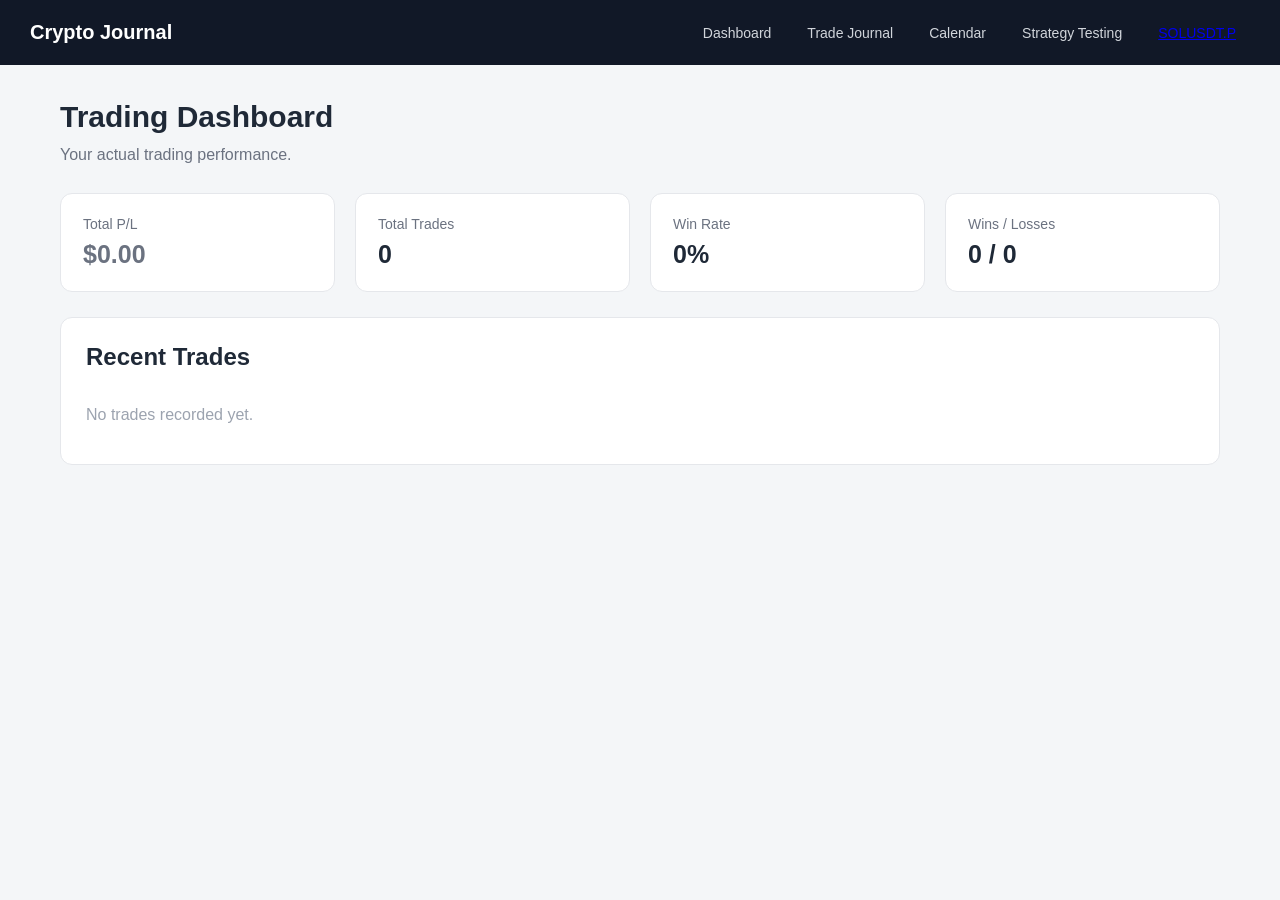
<file: index.html>
<!DOCTYPE html>
<html lang="en">

<head>
    <meta charset="UTF-8">
    <meta name="viewport" content="width=device-width, initial-scale=1.0">

    <title>Crypto Trading Journal</title>

    <link rel="stylesheet" href="style.css">
</head>

<body>


    <!-- ================= NAVIGATION ================= -->

    <nav class="navbar">

        <div class="logo">
            Crypto Journal
        </div>

        <div class="nav-links">

            <button onclick="showPage('dashboard')">
                Dashboard
            </button>

            <button onclick="showPage('journal')">
                Trade Journal
            </button>

            <button onclick="showPage('calendar')">
                Calendar
            </button>

            <button onclick="showPage('strategies')">
                Strategy Testing
            </button>

            <button><a href="https://www.tradingview.com/chart/yjT8eLgl/" target="_blank">
                SOLUSDT.P</a>
            </button>

        </div>

    </nav>



    <!-- ================= DASHBOARD ================= -->

    <section id="dashboard" class="page active">

        <div class="page-header">

            <h1>
                Trading Dashboard
            </h1>

            <p>
                Your actual trading performance.
            </p>

        </div>


        <div class="stats-grid">

            <div class="stat-card">

                <span>
                    Total P/L
                </span>

                <strong id="totalPnL">
                    $0.00
                </strong>

            </div>


            <div class="stat-card">

                <span>
                    Total Trades
                </span>

                <strong id="totalTrades">
                    0
                </strong>

            </div>


            <div class="stat-card">

                <span>
                    Win Rate
                </span>

                <strong id="winRate">
                    0%
                </strong>

            </div>


            <div class="stat-card">

                <span>
                    Wins / Losses
                </span>

                <strong id="winsLosses">
                    0 / 0
                </strong>

            </div>

        </div>


        <div class="card">

            <h2>
                Recent Trades
            </h2>

            <div id="recentTrades">

                <p class="empty">
                    No trades recorded yet.
                </p>

            </div>

        </div>

    </section>



    <!-- ================= TRADE JOURNAL ================= -->

    <section id="journal" class="page">

        <div class="page-header">

            <h1>
                Trade Journal
            </h1>

            <p>
                Record your actual trading profit or loss.
            </p>

        </div>


        <div class="card">

            <h2>
                Record Trade
            </h2>


            <form id="tradeForm">

                <div class="form-grid">


                    <div class="form-group">

                        <label>
                            Date
                        </label>

                        <input
                            type="date"
                            id="tradeDate"
                            required
                        >

                    </div>


                    <div class="form-group">

                        <label>
                            Crypto
                        </label>

                        <input
                            type="text"
                            id="crypto"
                            placeholder="SOL/USDT"
                            required
                        >

                    </div>


                    <div class="form-group">

                        <label>
                            Profit / Loss ($)
                        </label>

                        <input
                            type="number"
                            id="pnl"
                            step="0.01"
                            placeholder="2.50 or -1.00"
                            required
                        >

                    </div>


                    <div class="form-group full-width">

                        <label>
                            Notes (Optional)
                        </label>

                        <textarea
                            id="notes"
                            placeholder="What happened during the trade?"
                        ></textarea>

                    </div>

                </div>


                <button
                    class="primary-btn"
                    type="submit"
                >
                    Save Trade
                </button>

            </form>

        </div>



        <div class="card">

            <h2>
                Trade History
            </h2>

            <div id="tradeHistory"></div>

        </div>

    </section>



    <!-- ================= CALENDAR ================= -->

    <section id="calendar" class="page">

        <div class="page-header">

            <h1>
                Trading Calendar
            </h1>

            <p>
                See your daily actual trading performance.
            </p>

        </div>


        <div class="calendar-controls">

            <button onclick="changeMonth(-1)">
                ← Previous
            </button>

            <h2 id="calendarMonth">
                Month
            </h2>

            <button onclick="changeMonth(1)">
                Next →
            </button>

        </div>


        <div class="calendar-summary">

            <div>

                <span>
                    Monthly P/L
                </span>

                <strong id="monthlyPnL">
                    $0.00
                </strong>

            </div>


            <div>

                <span>
                    Trades
                </span>

                <strong id="monthlyTrades">
                    0
                </strong>

            </div>


            <div>

                <span>
                    Wins
                </span>

                <strong id="monthlyWins">
                    0
                </strong>

            </div>


            <div>

                <span>
                    Losses
                </span>

                <strong id="monthlyLosses">
                    0
                </strong>

            </div>

        </div>


        <div class="calendar">

            <div class="calendar-weekdays">

                <div>Sun</div>
                <div>Mon</div>
                <div>Tue</div>
                <div>Wed</div>
                <div>Thu</div>
                <div>Fri</div>
                <div>Sat</div>

            </div>


            <div
                id="calendarDays"
                class="calendar-days"
            ></div>

        </div>


        <div class="card">

            <h2 id="selectedDayTitle">
                Select a day
            </h2>

            <div id="selectedDayTrades">

                <p class="empty">
                    Click a day to view trades.
                </p>

            </div>

        </div>

    </section>



    <!-- ================= STRATEGY TESTING ================= -->

    <section id="strategies" class="page">

        <div class="page-header">

            <h1>
                Strategy Testing
            </h1>

            <p>
                Follow the strategy guide, take the trade,
                then record the actual result and Risk:Reward Ratio.
            </p>

        </div>


        <!-- STRATEGY TABS -->

        <div class="strategy-tabs">

            <button
                class="strategy-tab active"
                onclick="selectStrategy('liquidity')"
            >
                Liquidity Sweep
            </button>


            <button
                class="strategy-tab"
                onclick="selectStrategy('range')"
            >
                Range Breakout
            </button>


            <button
                class="strategy-tab"
                onclick="selectStrategy('failed')"
            >
                Failed Breakout
            </button>

        </div>


        <!-- STRATEGY CONTENT -->

        <div id="strategyContent"></div>


        <!-- ================= COMPARISON ================= -->

        <div class="comparison-section">

            <div class="comparison-header">

                <h2>
                    Strategy Comparison
                </h2>

                <p>
                    Compare the results of all three strategies
                    based on your collected test data.
                </p>

            </div>


            <div
                id="strategyComparison"
                class="comparison-table-container"
            ></div>

        </div>

    </section>



    <script src="script.js"></script>

</body>

</html>
</file>
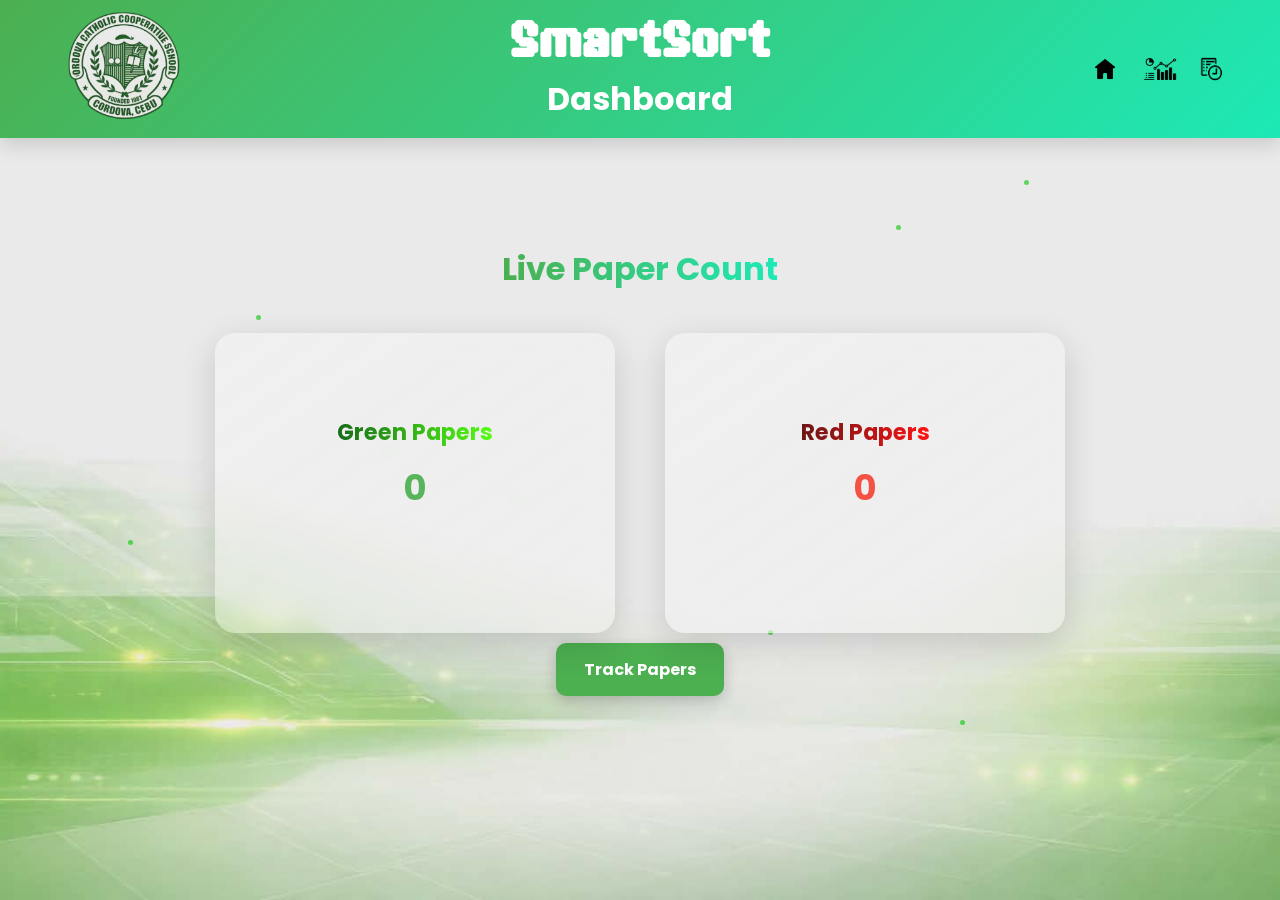
<file: dashboard.html>
<!doctype html>
<html lang="en">
  <head>
    <meta charset="UTF-8" />
    <meta name="viewport" content="width=device-width, initial-scale=1.0" />
    <title>SmartSort Dashboard</title>
    <link rel="stylesheet" href="styles.css" />
    <link
      href="https://fonts.googleapis.com/css2?family=Poppins:wght@600;700&family=Orbitron:wght@600&display=swap"
      rel="stylesheet"
    />
  </head>
  <body>
    <!-- PARTICLE BACKGROUND -->
    <div class="background-animation">
      <div class="particles">
        <div class="particle"></div>
        <div class="particle"></div>
        <div class="particle"></div>
        <div class="particle"></div>
        <div class="particle"></div>
        <div class="particle"></div>
        <div class="particle"></div>
        <div class="particle"></div>
        <div class="particle"></div>
        <div class="particle"></div>
      </div>
    </div>

    <!-- HEADER -->
    <header>
      <img src="/images/cs2.png" alt="School Logo" class="school-logo" />
      <h1 class="logo-text">SmartSort</h1>
      <h1>Dashboard</h1>

      <div class="icon-container">
        <a href="main.html" class="home-icon">
          <img src="/images/home2.png" alt="Home Icon" />
        </a>
        <a href="dashboard.html" class="dashboard-icon">
          <img src="/images/dashb.png" alt="Dashboard Icon" />
        </a>
        <a href="logbook.html" class="logbook-icon">
          <img src="/images/logbook.png" alt="Logbook Icon" />
        </a>
      </div>
    </header>

    <!-- DASHBOARD SECTION -->
    <section class="dashboard-section">
      <h2>Live Paper Count</h2>

      <div class="dashboard">
        <!-- GREEN PAPERS -->
        <div class="counter green-box">
          <h3 class="green">Green Papers</h3>
          <p id="green-count">0</p>
        </div>

        <!-- RED PAPERS -->
        <div class="counter red-box">
          <h3 class="red">Red Papers</h3>
          <p id="red-count">0</p>
        </div>
      </div>

      <a href="logbook.html" class="trackbtn" style="margin-top:10px;">Track Papers</a>
    </section>

    <!-- DASHBOARD SCRIPT -->
   <script>
const apiKey = "Y9GW02L7BBD18516";
const channelId = "3289768";

async function fetchCounts() {
  try {
    const response = await fetch(
      `https://api.thingspeak.com/channels/${channelId}/feeds.json?api_key=${apiKey}&results=100`
    );
    const data = await response.json();
    const feeds = data.feeds;

    // Count total number of papers in ThingSpeak
    let totalGreen = 0;
    let totalRed = 0;

    feeds.forEach(feed => {
      if (feed.field1 == "1") totalGreen++;
      if (feed.field2 == "1") totalRed++;
    });

    document.getElementById("green-count").textContent = totalGreen;
    document.getElementById("red-count").textContent = totalRed;
  } catch (err) {
    console.error("Error fetching data:", err);
  }
}

// Initial fetch & update every 5 seconds
fetchCounts();
setInterval(fetchCounts, 5000);
</script>
  </body>
</html>
</file>
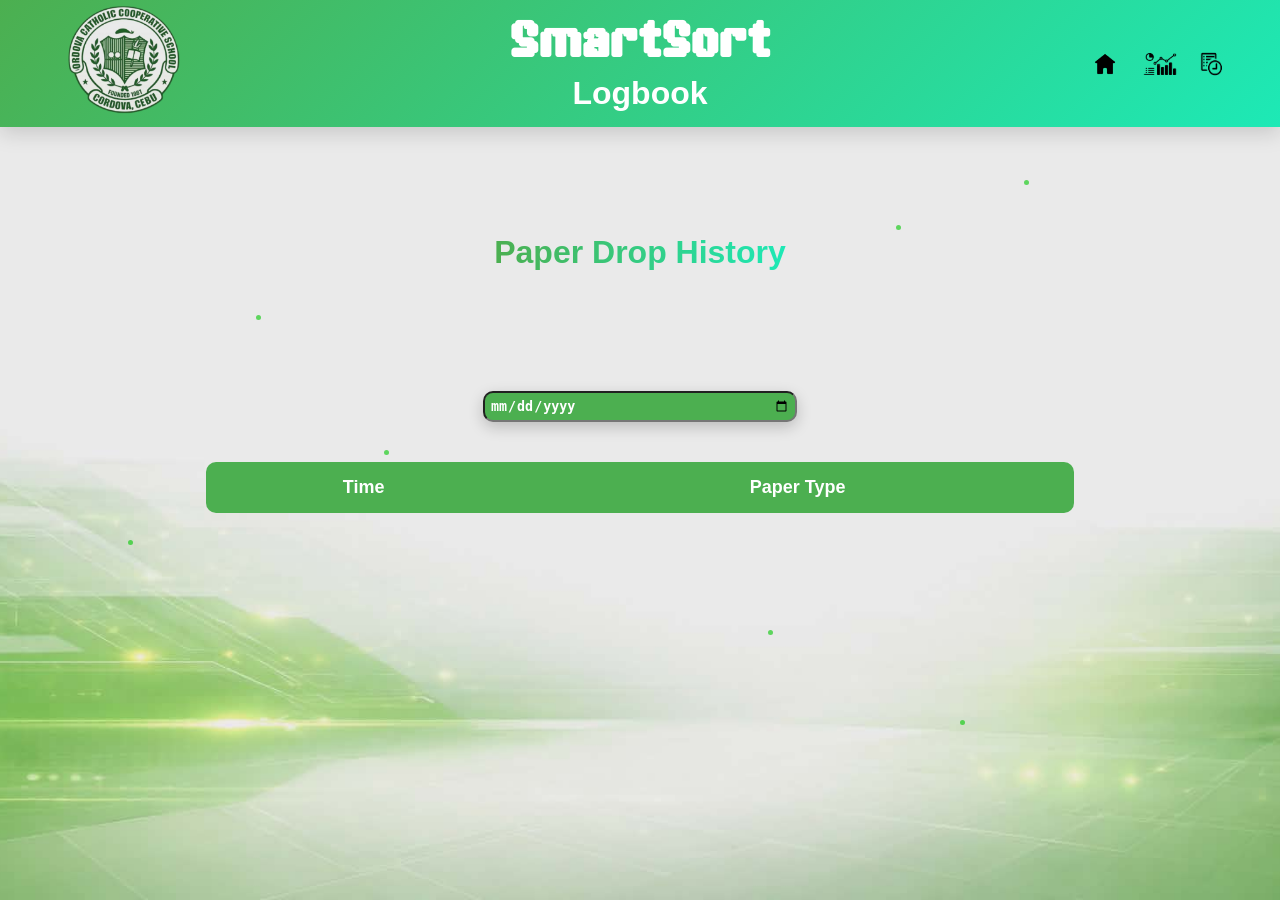
<file: logbook.html>
<!doctype html>
<html lang="en">
  <head>
    <meta charset="UTF-8" />
    <meta name="viewport" content="width=device-width, initial-scale=1.0" />
    <title>SmartSort Logbook</title>
    <link rel="stylesheet" href="styles.css" />
  </head>

  <body>
    <!-- Background particles -->
    <div class="background-animation">
      <div class="particles">
        <div class="particle"></div>
        <div class="particle"></div>
        <div class="particle"></div>
        <div class="particle"></div>
        <div class="particle"></div>
        <div class="particle"></div>
        <div class="particle"></div>
        <div class="particle"></div>
        <div class="particle"></div>
        <div class="particle"></div>
      </div>
    </div>

    <!-- Header -->
    <header>
      <img src="/images/cs2.png" alt="School Logo" class="school-logo" />
      <h1 class="logo-text">SmartSort</h1>
      <h1>Logbook</h1>

      <div class="icon-container">
        <a href="main.html" class="home-icon">
          <img src="/images/home2.png" alt="Home" />
        </a>
        <a href="dashboard.html" class="dashboard-icon">
          <img src="/images/dashb.png" alt="Dashboard" />
        </a>
        <a href="logbook.html" class="logbook-icon">
          <img src="/images/logbook.png" alt="Logbook" />
        </a>
      </div>
    </header>

    <!-- Logbook section -->
    <section class="dashboard-section">
      <h2>Paper Drop History</h2>

      <!-- Search Bar -->
      <input
        type="date"
        id="searchDate"
        class="trackbtn"
        style="width: 300px; margin-bottom: 40px; padding: 5px;"
      />

      <table class="log-table">
        <thead>
          <tr>
            <th>Time</th>
            <th>Paper Type</th>
          </tr>
        </thead>
        <tbody id="log-body"></tbody>
      </table>
    </section>

    <!-- Logbook Script -->
    <script>
      const apiKey = "Y9GW02L7BBD18516";
      const channelId = "3289768";

      let allLogs = []; // store all feeds locally

      async function loadLogbook() {
        try {
          const response = await fetch(
            `https://api.thingspeak.com/channels/${channelId}/feeds.json?api_key=${apiKey}&results=100`
          );
          const data = await response.json();
          allLogs = data.feeds.reverse(); // newest first
          displayLogs();
        } catch (error) {
          console.error("Error loading logbook:", error);
        }
      }

      // Display logs (filtered by search if any)
      function displayLogs() {
        const logBody = document.getElementById("log-body");
        const searchDate = document.getElementById("searchDate").value;
        logBody.innerHTML = "";

        allLogs.forEach(feed => {
          const feedTime = new Date(feed.created_at);
          const feedDateStr = feedTime.toLocaleDateString('en-CA'); // local YYYY-MM-DD

          // Filter by search date
          if (searchDate && feedDateStr !== searchDate) return;

          // GREEN papers
          if (feed.field1 == "1") {
            const tr = document.createElement("tr");
            tr.innerHTML = `<td>${feedTime.toLocaleString()}</td>
                            <td style="color:green; font-weight:bold;">GREEN</td>`;
            logBody.appendChild(tr);
          }

          // RED papers
          if (feed.field2 == "1") {
            const tr = document.createElement("tr");
            tr.innerHTML = `<td>${feedTime.toLocaleString()}</td>
                            <td style="color:red; font-weight:bold;">RED</td>`;
            logBody.appendChild(tr);
          }
        });
      }

      // Event listener for date search
      document.getElementById("searchDate").addEventListener("change", displayLogs);

      // Initial load & refresh every 5s
      loadLogbook();
      setInterval(loadLogbook, 5000);
    </script>
  </body>
</html>
</file>
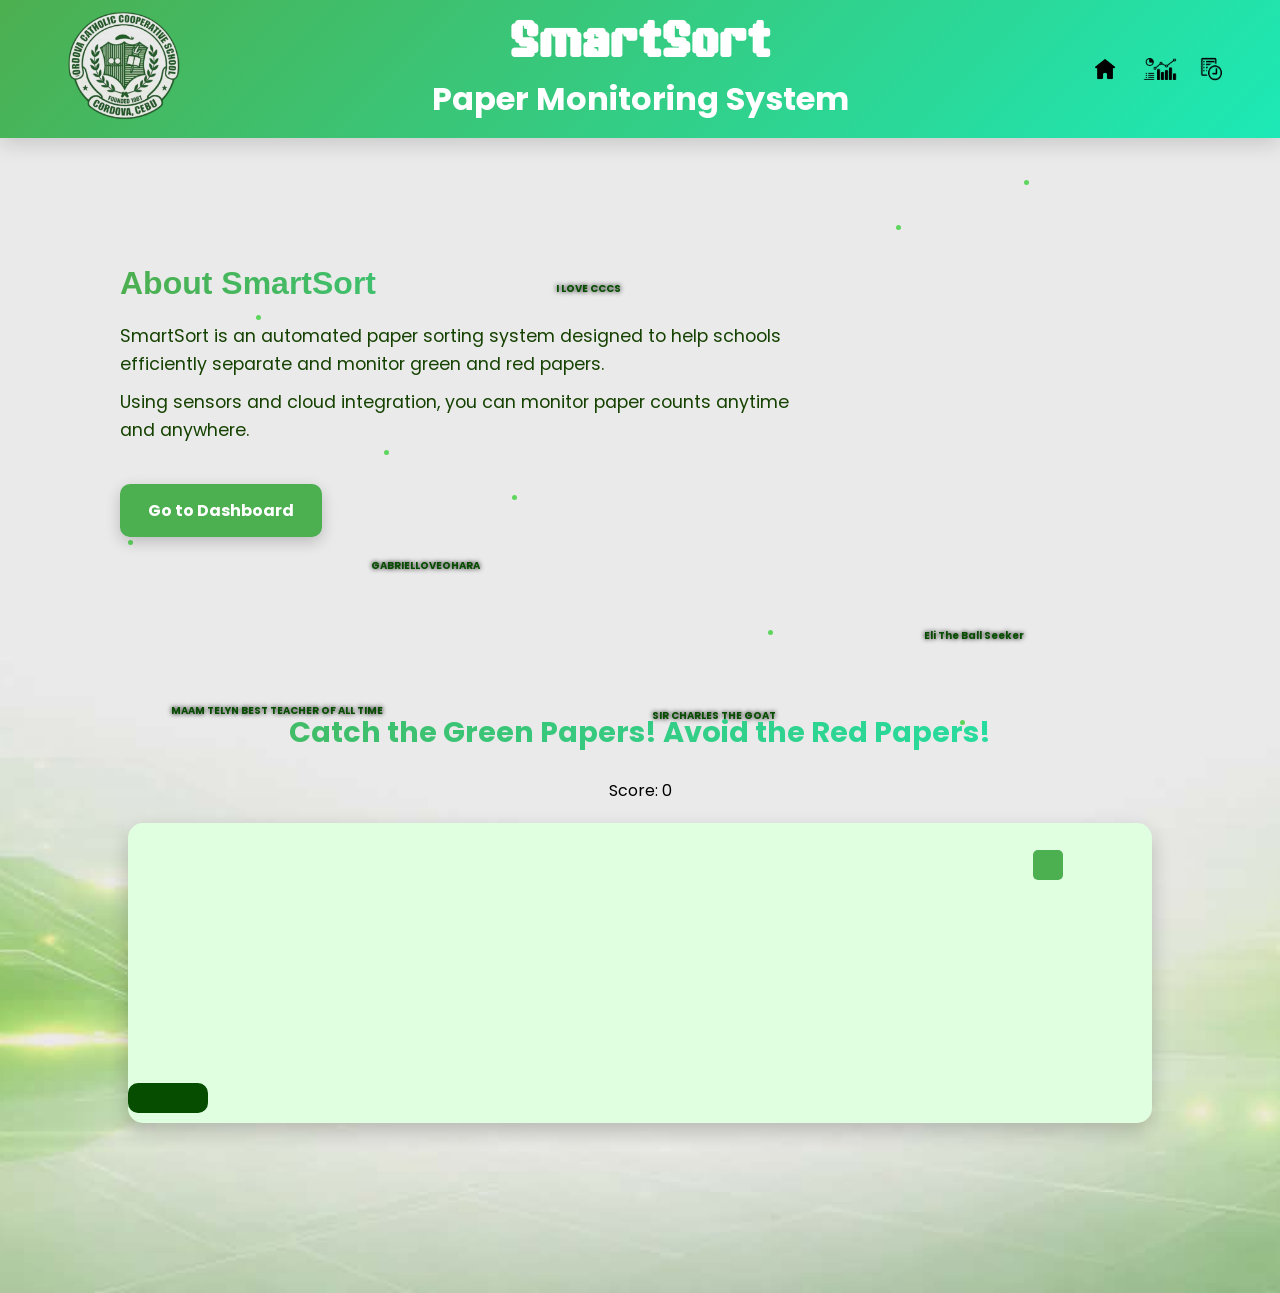
<file: main.html>
<!doctype html>
<html lang="en">
  <head>
    <meta charset="UTF-8" />
    <meta name="viewport" content="width=device-width, initial-scale=1.0" />
    <title>SmartSort System</title>
    <link rel="stylesheet" href="styles.css" />
    <link
      href="https://fonts.googleapis.com/css2?family=Poppins:wght@600;700&family=Orbitron:wght@600&display=swap"
      rel="stylesheet"
    />
  </head>
  <body>
    <!-- Background Animation -->
    <div class="background-animation">
      <div class="particles">
        <div class="particle"></div>
        <div class="particle"></div>
        <div class="particle"></div>
        <div class="particle"></div>
        <div class="particle"></div>
        <div class="particle"></div>
        <div class="particle"></div>
        <div class="particle"></div>
        <div class="particle"></div>
        <div class="particle"></div>
      </div>
      <div class="floating-words-container"></div>
    </div>

    <!-- Header -->
    <header>
      <img src="/images/cs2.png" alt="School Logo" class="school-logo" />
      <h1 class="logo-text">SmartSort</h1>
      <h1>Paper Monitoring System</h1>

      <div class="icon-container">
        <a href="main.html" class="home-icon">
          <img src="/images/home2.png" alt="Home Icon" />
        </a>
        <a href="dashboard.html" class="dashboard-icon">
          <img src="/images/dashb.png" alt="Dashboard Icon" />
        </a>
        <a href="logbook.html" class="logbook-icon">
          <img src="/images/logbook.png" alt="Logbook" />
        </a>
      </div>
    </header>

    <!-- Home Section -->
    <section class="home-section">
      <h2>About SmartSort</h2>
      <p>
        SmartSort is an automated paper sorting system designed to help schools
        efficiently separate and monitor green and red papers.
      </p>
      <p>
        Using sensors and cloud integration, you can monitor paper counts
        anytime and anywhere.
      </p>

      <a href="dashboard.html" class="btn">Go to Dashboard</a>
    </section>

    <!-- Mini Game Section -->
    <section id="game-section">
      <h2>Catch the Green Papers! Avoid the Red Papers!</h2>
      <p>Score: <span id="score">0</span></p>
      <div id="game-container">
        <div id="basket"></div>
      </div>
    </section>

    <script>
      // ===== FLOATING WORDS =====
      const words = [
        "GABRIELLOVEOHARA",
        "I LOVE CCCS",
        "MAAM TELYN BEST TEACHER OF ALL TIME",
        "SIR CHARLES THE GOAT",
        "Eli The Ball Seeker",
      ];

      const container = document.querySelector(".floating-words-container");

      function randomPosition(offset = 200) {
        return {
          x: Math.random() * (window.innerWidth - offset),
          y: 100 + Math.random() * (window.innerHeight - 200),
        };
      }

      words.forEach((wordText) => {
        const word = document.createElement("div");
        word.className = "floating-word";
        word.textContent = wordText;

        // initial position
        let pos = randomPosition();
        word.style.transform = `translate(${pos.x}px, ${pos.y}px)`;
        word.style.transition = "transform 10s linear"; // smooth movement
        container.appendChild(word);

        // move immediately
        function moveWord() {
          const newPos = randomPosition();
          word.style.transform = `translate(${newPos.x}px, ${newPos.y}px)`;
          setTimeout(moveWord, 1000);
        }
        requestAnimationFrame(moveWord);
      });

      // ===== MINI GAME =====
      const gameContainer = document.getElementById("game-container");
      const basket = document.getElementById("basket");
      const scoreDisplay = document.getElementById("score");
      let score = 0;

      // Move basket with mouse
      gameContainer.addEventListener("mousemove", (e) => {
        const rect = gameContainer.getBoundingClientRect();
        let x = e.clientX - rect.left - basket.offsetWidth / 2;
        x = Math.max(0, Math.min(x, rect.width - basket.offsetWidth));
        basket.style.left = x + "px";
      });

      function createPaper() {
        const paper = document.createElement("div");
        const colors = ["#4caf50", "#f44336"]; // green and red
        const color = colors[Math.floor(Math.random() * colors.length)];
        paper.style.background = color;
        paper.style.width = "30px";
        paper.style.height = "30px";
        paper.style.position = "absolute";
        paper.style.top = "0px";
        paper.style.left =
          Math.random() * (gameContainer.offsetWidth - 30) + "px";
        paper.style.borderRadius = "5px";
        gameContainer.appendChild(paper);

        let posY = 0;
        const speed = 2 + Math.random() * 2;

        function fall() {
          posY += speed;
          paper.style.top = posY + "px";

          const paperRect = paper.getBoundingClientRect();
          const basketRect = basket.getBoundingClientRect();

          // If paper hits basket
          if (
            paperRect.bottom >= basketRect.top &&
            paperRect.left < basketRect.right &&
            paperRect.right > basketRect.left
          ) {
            if (color === "#4caf50") {
              score++;
            } else {
              score = Math.max(0, score - 1); // deduct for red
            }
            scoreDisplay.textContent = score;
            paper.remove();
          } else if (posY > gameContainer.offsetHeight) {
            paper.remove();
          } else {
            requestAnimationFrame(fall);
          }
        }
        fall();
      }

      setInterval(createPaper, 1000);
    </script>
  </body>
</html>
</file>
<file: style.css>
* {
    box-sizing: border-box;
    margin: 0;
    padding: 0;
}


body {

    font-family:
        Arial,
        Helvetica,
        sans-serif;

    background: #f4f6f8;

    color: #1f2937;
}


/* ================= NAVBAR ================= */

.navbar {

    background: #111827;

    color: white;

    min-height: 65px;

    display: flex;

    align-items: center;

    justify-content: space-between;

    padding: 0 30px;

    position: sticky;

    top: 0;

    z-index: 100;
}


.logo {

    font-size: 20px;

    font-weight: bold;
}


.nav-links {

    display: flex;

    gap: 8px;
}


.nav-links button {

    background: transparent;

    border: none;

    color: #d1d5db;

    padding: 10px 14px;

    border-radius: 6px;

    cursor: pointer;

    font-size: 14px;
}


.nav-links button:hover {

    background: #374151;

    color: white;
}



/* ================= PAGES ================= */

.page {

    display: none;

    max-width: 1200px;

    margin: auto;

    padding: 35px 20px;
}


.page.active {

    display: block;
}


.page-header {

    margin-bottom: 25px;
}


.page-header h1 {

    font-size: 30px;

    margin-bottom: 8px;
}


.page-header p {

    color: #6b7280;

    line-height: 1.6;
}



/* ================= CARDS ================= */

.card {

    background: white;

    border-radius: 12px;

    padding: 25px;

    margin-bottom: 25px;

    border: 1px solid #e5e7eb;
}


.card h2 {

    margin-bottom: 20px;
}



/* ================= DASHBOARD ================= */

.stats-grid {

    display: grid;

    grid-template-columns:
        repeat(4, 1fr);

    gap: 20px;

    margin-bottom: 25px;
}


.stat-card {

    background: white;

    border: 1px solid #e5e7eb;

    border-radius: 12px;

    padding: 22px;
}


.stat-card span {

    display: block;

    color: #6b7280;

    font-size: 14px;

    margin-bottom: 8px;
}


.stat-card strong {

    font-size: 25px;
}



/* ================= FORM ================= */

.form-grid {

    display: grid;

    grid-template-columns:
        repeat(2, 1fr);

    gap: 20px;
}


.form-group {

    display: flex;

    flex-direction: column;

    gap: 7px;
}


.full-width {

    grid-column: 1 / -1;
}


label {

    font-size: 14px;

    font-weight: bold;
}


input,
textarea {

    width: 100%;

    padding: 12px;

    border: 1px solid #d1d5db;

    border-radius: 7px;

    font-size: 14px;
}


textarea {

    min-height: 100px;

    resize: vertical;
}


input:focus,
textarea:focus {

    outline: none;

    border-color: #4b5563;
}



/* ================= BUTTON ================= */

.primary-btn {

    margin-top: 20px;

    padding: 12px 20px;

    border: none;

    border-radius: 7px;

    background: #111827;

    color: white;

    cursor: pointer;

    font-weight: bold;
}


.primary-btn:hover {

    background: #374151;
}



/* ================= TRADES ================= */

.trade-item {

    border-bottom: 1px solid #e5e7eb;

    padding: 15px 0;

    display: flex;

    justify-content: space-between;

    align-items: center;
}


.trade-item:last-child {

    border-bottom: none;
}


.trade-info strong {

    display: block;

    margin-bottom: 5px;
}


.trade-info small {

    color: #6b7280;
}


.profit {

    color: #15803d;

    font-weight: bold;
}


.loss {

    color: #dc2626;

    font-weight: bold;
}


.break-even {

    color: #6b7280;

    font-weight: bold;
}


.empty {

    color: #9ca3af;

    padding: 15px 0;
}



/* ================= CALENDAR ================= */

.calendar-controls {

    display: flex;

    align-items: center;

    justify-content: space-between;

    margin-bottom: 20px;
}


.calendar-controls button {

    border: none;

    background: #111827;

    color: white;

    padding: 10px 15px;

    border-radius: 6px;

    cursor: pointer;
}


.calendar-summary {

    display: grid;

    grid-template-columns:
        repeat(4, 1fr);

    gap: 15px;

    margin-bottom: 20px;
}


.calendar-summary div {

    background: white;

    border: 1px solid #e5e7eb;

    border-radius: 10px;

    padding: 18px;
}


.calendar-summary span {

    display: block;

    font-size: 13px;

    color: #6b7280;

    margin-bottom: 5px;
}


.calendar-summary strong {

    font-size: 20px;
}


.calendar {

    background: white;

    border: 1px solid #e5e7eb;

    border-radius: 12px;

    overflow: hidden;

    margin-bottom: 25px;
}


.calendar-weekdays,
.calendar-days {

    display: grid;

    grid-template-columns:
        repeat(7, 1fr);
}


.calendar-weekdays div {

    padding: 15px;

    text-align: center;

    font-weight: bold;

    background: #f9fafb;

    border-bottom: 1px solid #e5e7eb;
}


.calendar-day {

    min-height: 100px;

    padding: 10px;

    border-right: 1px solid #e5e7eb;

    border-bottom: 1px solid #e5e7eb;

    cursor: pointer;
}


.calendar-day:hover {

    background: #f9fafb;
}


.calendar-day-number {

    font-weight: bold;
}


.day-pnl {

    margin-top: 10px;

    font-size: 13px;

    font-weight: bold;
}


.day-trades {

    margin-top: 4px;

    font-size: 11px;

    color: #6b7280;
}



/* ================= STRATEGY TABS ================= */

.strategy-tabs {

    display: grid;

    grid-template-columns:
        repeat(3, 1fr);

    gap: 10px;

    margin-bottom: 25px;
}


.strategy-tab {

    border: 1px solid #d1d5db;

    background: white;

    padding: 15px;

    border-radius: 8px;

    cursor: pointer;

    font-weight: bold;
}


.strategy-tab:hover {

    background: #f3f4f6;
}


.strategy-tab.active {

    background: #111827;

    color: white;

    border-color: #111827;
}



/* ================= STRATEGY HEADER ================= */

.strategy-header {

    background: #111827;

    color: white;

    padding: 30px;

    border-radius: 12px;

    margin-bottom: 20px;
}


.strategy-header h2 {

    margin-bottom: 10px;

    font-size: 25px;
}


.strategy-header p {

    color: #d1d5db;

    line-height: 1.7;
}



/* ================= STRATEGY STATS ================= */

.strategy-stats {

    display: grid;

    grid-template-columns:
        repeat(6, 1fr);

    gap: 12px;

    margin-bottom: 20px;
}


.strategy-stat {

    background: white;

    border: 1px solid #e5e7eb;

    border-radius: 10px;

    padding: 18px;
}


.strategy-stat span {

    display: block;

    color: #6b7280;

    font-size: 12px;

    margin-bottom: 6px;
}


.strategy-stat strong {

    font-size: 20px;
}



/* ================= QUICK FLOW ================= */

.quick-flow {

    background: white;

    border: 1px solid #e5e7eb;

    border-radius: 12px;

    padding: 25px;

    margin-bottom: 20px;
}


.quick-flow h3 {

    margin-bottom: 15px;
}


.flow {

    font-weight: bold;

    line-height: 2;

    color: #374151;
}



/* ================= GUIDE ================= */

.guide-step {

    background: white;

    border: 1px solid #e5e7eb;

    border-radius: 10px;

    padding: 25px;

    margin-bottom: 15px;
}


.guide-step h3 {

    display: flex;

    align-items: center;

    margin-bottom: 15px;
}


.step-number {

    display: inline-flex;

    align-items: center;

    justify-content: center;

    width: 35px;

    height: 35px;

    border-radius: 50%;

    background: #111827;

    color: white;

    font-weight: bold;

    margin-right: 10px;

    flex-shrink: 0;
}


.guide-step p {

    line-height: 1.7;

    color: #4b5563;

    margin-bottom: 12px;
}


.guide-step ul {

    margin-left: 25px;

    color: #4b5563;

    line-height: 1.8;
}


.guide-step li {

    margin-bottom: 4px;
}


.tip-box {

    background: #f9fafb;

    border-left: 4px solid #111827;

    padding: 15px 18px;

    margin-top: 15px;

    line-height: 1.6;
}



/* ================= RESULT ================= */

.result-card {

    background: white;

    border: 1px solid #e5e7eb;

    border-radius: 12px;

    padding: 25px;

    margin-top: 20px;

    margin-bottom: 25px;
}


.result-card p {

    color: #6b7280;

    line-height: 1.6;
}


.result-form {

    display: grid;

    grid-template-columns: 1fr 1fr;

    gap: 15px;

    margin-top: 20px;
}


.result-form label {

    display: block;

    margin-bottom: 7px;
}


.result-form input {

    width: 100%;
}


.ratio-help {

    font-size: 13px;

    color: #6b7280;

    margin-top: 5px;
}


.result-buttons {

    display: flex;

    gap: 10px;

    margin-top: 15px;
}


.result-buttons button {

    flex: 1;

    padding: 13px;

    border: none;

    border-radius: 7px;

    cursor: pointer;

    font-weight: bold;
}


.win-btn {

    background: #dcfce7;

    color: #166534;
}


.loss-btn {

    background: #fee2e2;

    color: #991b1b;
}


.result-buttons button:hover {

    filter: brightness(0.95);
}



/* ================= STRATEGY HISTORY ================= */

.strategy-history {

    margin-top: 10px;
}


.history-result {

    font-weight: bold;
}


.history-r {

    font-weight: bold;

    font-size: 15px;
}



/* ================= COMPARISON ================= */

.comparison-section {

    margin-top: 35px;

    background: white;

    border: 1px solid #e5e7eb;

    border-radius: 12px;

    padding: 25px;
}


.comparison-header {

    margin-bottom: 20px;
}


.comparison-header h2 {

    margin-bottom: 7px;
}


.comparison-header p {

    color: #6b7280;

    line-height: 1.6;
}


.comparison-table-container {

    overflow-x: auto;
}


.comparison-table {

    width: 100%;

    border-collapse: collapse;

    min-width: 800px;
}


.comparison-table th,
.comparison-table td {

    padding: 14px;

    border-bottom: 1px solid #e5e7eb;

    text-align: left;
}


.comparison-table th {

    background: #f9fafb;

    font-size: 13px;
}


.comparison-table td {

    font-size: 14px;
}


.positive-r {

    color: #15803d;

    font-weight: bold;
}


.negative-r {

    color: #dc2626;

    font-weight: bold;
}


.neutral-r {

    color: #6b7280;

    font-weight: bold;
}



/* ================= RESPONSIVE ================= */

@media (max-width: 900px) {

    .strategy-stats {

        grid-template-columns:
            repeat(3, 1fr);
    }

}


@media (max-width: 800px) {

    .navbar {

        flex-direction: column;

        gap: 10px;

        padding: 15px;
    }


    .nav-links {

        flex-wrap: wrap;

        justify-content: center;
    }


    .stats-grid,
    .calendar-summary {

        grid-template-columns:
            repeat(2, 1fr);
    }


    .form-grid {

        grid-template-columns: 1fr;
    }


    .full-width {

        grid-column: auto;
    }


    .strategy-tabs {

        grid-template-columns: 1fr;
    }


    .result-form {

        grid-template-columns: 1fr;
    }

}


@media (max-width: 500px) {

    .stats-grid,
    .calendar-summary,
    .strategy-stats {

        grid-template-columns: 1fr;
    }


    .calendar-weekdays div {

        font-size: 11px;

        padding: 10px 3px;
    }


    .calendar-day {

        min-height: 65px;

        padding: 6px;
    }

}
</file>
<file: styles.css>
@import url("https://fonts.googleapis.com/css2?family=Orbitron:wght@500;700&display=swap");

/* ===== BODY & BACKGROUND ===== */
body {
  margin: 0;
  font-family: "Poppins", sans-serif;
  min-height: 100vh;
  background: url("/images/weeb.png") no-repeat center center;
  background-size: cover;
  position: relative;
  overflow-x: hidden;
}

@font-face {
  font-family: "Techy";
  src: url("/fonts/Game\ Paused\ DEMO.otf") format("opentype");
}

.logo-text {
  font-family: "Techy";
  font-size: 50px;
  letter-spacing: 1px;
}
.background-animation {
  position: fixed;
  width: 100%;
  height: 100%;
  top: 0;
  left: 0;
  z-index: -1;
  pointer-events: none;
  overflow: hidden;
}

/* ===== PARTICLES ===== */
.particles {
  position: absolute;
  width: 100%;
  height: 100%;
}

.particle {
  position: absolute;
  width: 5px;
  height: 5px;
  background: rgba(0, 200, 0, 0.6);
  border-radius: 50%;
  animation: moveParticle 15s linear infinite;
}

/* Random positions & durations */
.particles .particle:nth-child(1) {
  top: 5%;
  left: 10%;
  animation-duration: 12s;
}
.particles .particle:nth-child(2) {
  top: 20%;
  left: 80%;
  animation-duration: 18s;
}
.particles .particle:nth-child(3) {
  top: 50%;
  left: 30%;
  animation-duration: 14s;
}
.particles .particle:nth-child(4) {
  top: 70%;
  left: 60%;
  animation-duration: 20s;
}
.particles .particle:nth-child(5) {
  top: 10%;
  left: 50%;
  animation-duration: 16s;
}
.particles .particle:nth-child(6) {
  top: 35%;
  left: 20%;
  animation-duration: 13s;
}
.particles .particle:nth-child(7) {
  top: 60%;
  left: 10%;
  animation-duration: 19s;
}
.particles .particle:nth-child(8) {
  top: 80%;
  left: 75%;
  animation-duration: 17s;
}
.particles .particle:nth-child(9) {
  top: 25%;
  left: 70%;
  animation-duration: 15s;
}
.particles .particle:nth-child(10) {
  top: 55%;
  left: 40%;
  animation-duration: 21s;
}

@keyframes moveParticle {
  0% {
    transform: translate(0px, 0px) scale(1);
    opacity: 1;
  }
  25% {
    transform: translate(80px, -50px) scale(1.2);
    opacity: 0.7;
  }
  50% {
    transform: translate(-60px, 30px) scale(0.8);
    opacity: 0.5;
  }
  75% {
    transform: translate(40px, 60px) scale(1);
    opacity: 0.7;
  }
  100% {
    transform: translate(0px, 0px) scale(1);
    opacity: 1;
  }
}

GAME STYLES ================= */ #game-container {
  position: relative;
  width: 80%;
  height: 300px;
  margin: 20px auto;
  background: #e0ffe0;
  border-radius: 15px;
  overflow: hidden;
}
#basket {
  position: absolute;
  bottom: 10px;
  width: 80px;
  height: 30px;
  background: #064d00;
  border-radius: 10px;
}

/* ===== HEADER ===== */
header {
  background: linear-gradient(135deg, #4caf50, #1de9b6);
  padding: 10px;
  position: relative;
  text-align: center;
  color: #ffffff;
  box-shadow: 0 6px 20px rgba(0, 0, 0, 0.15);
}

h1 {
  margin: 5px 0;
}

/* Logo */
.school-logo {
  height: 145px;
  width: 145px;
  border-radius: 50%;
  object-fit: cover;
  position: absolute;
  left: 50px;
  top: 55%;
  transform: translateY(-50%);
}

/* ICON CONTAINER */
.icon-container {
  position: absolute;
  right: 50px;
  top: 50%;
  transform: translateY(-50%);
  display: flex;
  align-items: center;
}

/* LINKS */
.icon-container a {
  display: flex;
  border: none;
  background: none;
  cursor: pointer;
}

/* INDIVIDUAL ICON SIZES & SPACING */
.home-icon img {
  width: 40px;
  height: 40px;
  margin-right: 10px; /* space after home icon */
}

.dashboard-icon img {
  width: 50px;
  height: 50px;
  margin-right: 15px; /* space after dashboard icon */
}

.logbook-icon img {
  width: 30px;
  height: 30px;
}

/* HOVER EFFECT (matches .btn, no background box) */
.icon-container a img {
  transition:
    0.3s ease,
    box-shadow 0.3s ease,
    transform 0.3s ease;
}

.icon-container a img:hover {
  transform: scale(1.5);
}
/* ===== HOME SECTION ===== */
.home-section {
  padding: 100px 80px;
  text-align: left; /* aligns text to the left */
  color: rgb(21, 66, 0);
  max-width: 900px; /* prevents text from stretching too wide */
}

.home-section h2 {
  font-size: 2em;
  margin-bottom: 20px;
  font-family: "Segoe UI", Tahoma, Geneva, Verdana, sans-serif;
}

.home-section p {
  max-width: 700px;
  margin: 10px 0; /* removes center alignment */
  font-size: 1.1em;
  line-height: 1.6;
}

.home-section {
  padding-left: 120px;
}
/* ===== BUTTONS ===== */
.btn {
  display: inline-block;
  margin-top: 30px;
  padding: 14px 28px;
  background: #4caf50;
  color: white;
  border-radius: 10px;
  text-decoration: none;
  font-weight: bold;
  box-shadow: 0 5px 15px rgba(0, 0, 0, 0.2);
  transition:
    0.3s ease,
    box-shadow 0.3s ease;
}

.btn:hover {
  background: #38a169;
  box-shadow: 0 8px 30px rgba(0, 0, 0, 0.4);
  transform: scale(1.05);
}

.trackbtn {
  display: inline-block;
  margin-top: 80px;
  padding: 14px 28px;
  background: #4caf50;
  color: white;
  border-radius: 10px;
  text-decoration: none;
  font-weight: bold;
  box-shadow: 0 5px 15px rgba(0, 0, 0, 0.2);
  transition:
    0.3s ease,
    box-shadow 0.3s ease;
}

.trackbtn:hover {
  background: #38a169;
  box-shadow: 0 8px 30px rgba(0, 0, 0, 0.4);
  transform: scale(1.05);
}

/* ===== DASHBOARD SECTION ===== */
.dashboard-section {
  padding: 80px 20px;
  text-align: center;
  display: flex;
  flex-direction: column;
  align-items: center;
}

.dashboard-section h2 {
  font-size: 2em;
  margin-bottom: 40px;
}

/* Dashboard boxes */
.dashboard {
  display: flex;
  justify-content: center;
  align-items: center;
  gap: 50px;
  flex-wrap: wrap;
  width: 100%;
  max-width: 900px;
  margin: 0 auto;
}

.counter {
  background: rgba(255, 255, 255, 0.2);
  backdrop-filter: blur(12px);
  border-radius: 20px;
  width: 400px;
  height: 300px;
  display: flex;
  flex-direction: column;
  justify-content: center;
  align-items: center;
  box-shadow: 0 10px 35px rgba(0, 0, 0, 0.15);
  transition:
    transform 0.4s ease,
    box-shadow 0.4s ease;
  position: relative;
  overflow: hidden;
}

.counter:hover {
  transform: translateY(-10px) scale(1.05);
  box-shadow: 0 15px 50px rgba(0, 0, 0, 0.3);
}

/* Shimmer */
.counter::before {
  content: "";
  position: absolute;
  top: -50%;
  left: -50%;
  width: 200%;
  height: 200%;
  background: linear-gradient(
    120deg,
    rgba(255, 255, 255, 0.15),
    rgba(255, 255, 255, 0)
  );
  transform: rotate(25deg);
  transition: all 0.7s ease;
}

.counter:hover::before {
  top: -70%;
  left: -70%;
  transform: rotate(45deg);
}

.counter h3 {
  margin: 0;
  font-size: 1.4em;
}
.counter p {
  font-size: 2.2em;
  font-weight: bold;
  margin-top: 12px;
}

.green-box p {
  color: #4caf50;
}
.red-box p {
  color: #f44336;
}

/* Gradient headings */
h2,
h3 {
  background: linear-gradient(90deg, #4caf50, #1de9b6);
  -webkit-background-clip: text;
  -webkit-text-fill-color: transparent;
}

.green {
  background: linear-gradient(90deg, #005e03, #48ff00);
  -webkit-background-clip: text;
  -webkit-text-fill-color: transparent;
}

.red {
  background: linear-gradient(90deg, #5f0000, #ff0000);
  -webkit-background-clip: text;
  -webkit-text-fill-color: transparent;
}
/* ===== RESPONSIVE ===== */
@media screen and (max-width: 600px) {
  .dashboard {
    flex-direction: column;
    align-items: center;
  }

  .school-logo {
    position: static;
    transform: none;
    display: block;
    margin: 0 auto 15px auto;
  }

  .icon-container {
    position: static;
    transform: none;
    justify-content: center;
    margin-top: 20px;
  }
}
/* ===== LOGBOOK TABLE ===== */

.log-table {
  width: 70%;
  margin: auto;
  border-collapse: collapse;
  background: rgba(255, 255, 255, 0.2);
  backdrop-filter: blur(10px);
  border-radius: 10px;
  overflow: hidden;
}

.log-table th {
  padding: 15px;
  background: #4caf50;
  color: white;
  font-size: 18px;
}

.log-table td {
  padding: 12px;
  text-align: center;
  font-weight: bold;
}

.log-table tr:nth-child(even) {
  background: rgba(255, 255, 255, 0.15);
}

.log-table .green {
  color: #4caf50;
}

.log-table .red {
  color: #f44336;
}

/* ===== FLOATING WORDS ===== */
.floating-words-container {
  position: absolute;
  width: 100%;
  height: 100%;
  pointer-events: none;
}

.floating-word {
  position: absolute;
  font-size: 10px;
  font-weight: bold;
  color: #064d00; /* dark green */
  white-space: nowrap;
  text-shadow: 0 0 5px #000;
  transition: transform 10s linear;
}

/* ===== MINI GAME STYLES ===== */
#game-section {
  margin-bottom: 100px;
  padding: 50px 0;
  text-align: center;
}

#game-section h2 {
  font-size: 1.8em;
  color: #064d00;
}

#game-container {
  position: relative;
  width: 80%;
  height: 300px;
  margin: 20px auto;
  background: #e0ffe0; /* light green background for papers */
  border-radius: 15px;
  overflow: hidden;
  box-shadow: 0 8px 20px rgba(0, 0, 0, 0.2);
}

#basket {
  position: absolute;
  bottom: 10px;
  width: 80px;
  height: 30px;
  background: #064d00; /* dark green basket */
  border-radius: 10px;
}
</file>
